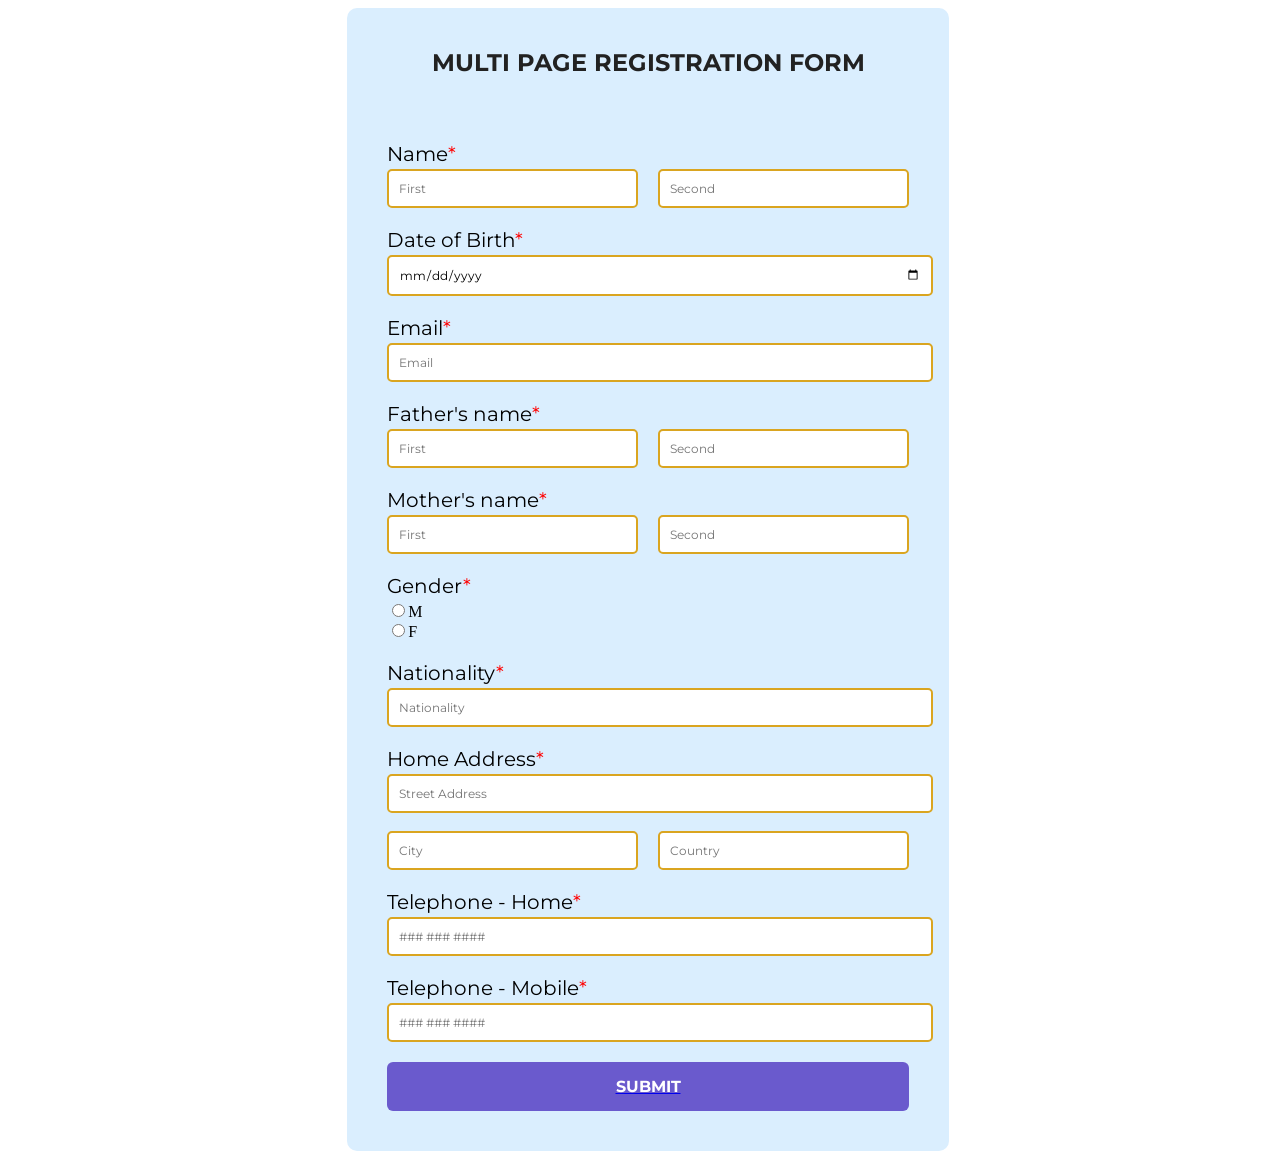
<file: netTantra_task-main/index.html>
<!DOCTYPE html>
<html lang="en" dir="ltr">

<head>
  <meta charset="utf-8">
  <meta name="viewport" content="width=device-width,initial-scale=1.0">

  <!-- css -->
  <link rel="stylesheet" type="text/css" href="styles.css">


  <title>Initial Registraion Form</title>
  <link rel="stylesheet" href="https://cdnjs.cloudflare.com/ajax/libs/font-awesome/5.10.0/css/all.min.css" integrity="sha512-PgQMlq+nqFLV4ylk1gwUOgm6CtIIXkKwaIHp/PAIWHzig/lKZSEGKEysh0TCVbHJXCLN7WetD8TFecIky75ZfQ==" crossorigin="anonymous"
    referrerpolicy="no-referrer" />
  <script src="indexvalidation.js"></script>
</head>

<body onload="document.registration.username.focus();">
  <div class="container"> 
    <div class="header">
      <h2>Multi page Registration Form</h2>
    </div>
    <form class="form" id="form" name='registration' onSubmit="return formValidation();">
      <div class="form-control">
        <label class="required" for="username">Name</label>
        <div class="inputy">
          <input type="text" name="username" placeholder="First" style="width:30em" autocomplete="off">
          <small>......</small>
          <input type="text" name="username" placeholder="Second" style="width:30em" autocomplete="off">
        </div>
      </div>
      <div class="form-control error">
        <label class="required" for="dob">Date of Birth</label>
        <input class="inputt" type="date" name="dob" placeholder="MM/DD/YYYY">
      </div>
      <div class="form-control error">
        <label class="required" for="email">Email</label>
        <input class="inputt" type="email" name="email" placeholder="Email" autocomplete="off">
      </div>
      <div class="form-control error">
        <label class="required" for="username">Father's name</label>
        <div class="inputy">
          <input type="text" name="username" placeholder="First" style="width:30em" autocomplete="off">
          <small>......</small>
          <input type="text" name="username" placeholder="Second" style="width:30em" autocomplete="off">
        </div>
      </div>
      <div class="form-control error">
        <label class="required" for="username">Mother's name</label>
        <div class="inputy">
          <input type="text" name="username" placeholder="First" style="width:30em" autocomplete="off">
          <small>......</small>
          <input type="text" name="username" placeholder="Second" style="width:30em" autocomplete="off">
        </div>
      </div>
      <div class="form-control error">
        <label class="required" for="gender">Gender</label><br>
        <input class="gender" type="radio" name="msex" value="male">M <br>
        <input class="gender" type="radio" name="fsex" value="female">F
      </div>
      <div class="form-control error">
        <label class="required" for="nationality">Nationality</label>
        <input class="inputt" type="text" name="nationality" placeholder="Nationality" autocomplete="off">
      </div>
      <div class="form-control error">
        <label class="required" for="address">Home Address</label>
        <input class="inputt" type="text" name="address" placeholder="Street Address" autocomplete="off">
        <br>
        <div class="inputy">
          <input type="text" name="city" placeholder="City" style="width:30em" autocomplete="off">
          <small>......</small>
          <input type="text" name="country" placeholder="Country" style="width:30em" autocomplete="off">
        </div>
      </div>
      <div class="form-control error">
        <label class="required" for="tphone">Telephone - Home</label>
        <input class="inputt" type="number" name="tphone" placeholder="### ### ####" autocomplete="off">
      </div>
      <div class="form-control error">
        <label class="required" for="tphone">Telephone - Mobile</label>
        <input class="inputt" type="number" name="tphone" placeholder="### ### ####" autocomplete="off">
      </div>
      <a href="./education.html">
        <input type="submit" name="submit" value="Submit" class="btn">
      </a>
    </form>
  </div>
</body>
</html>
</file>
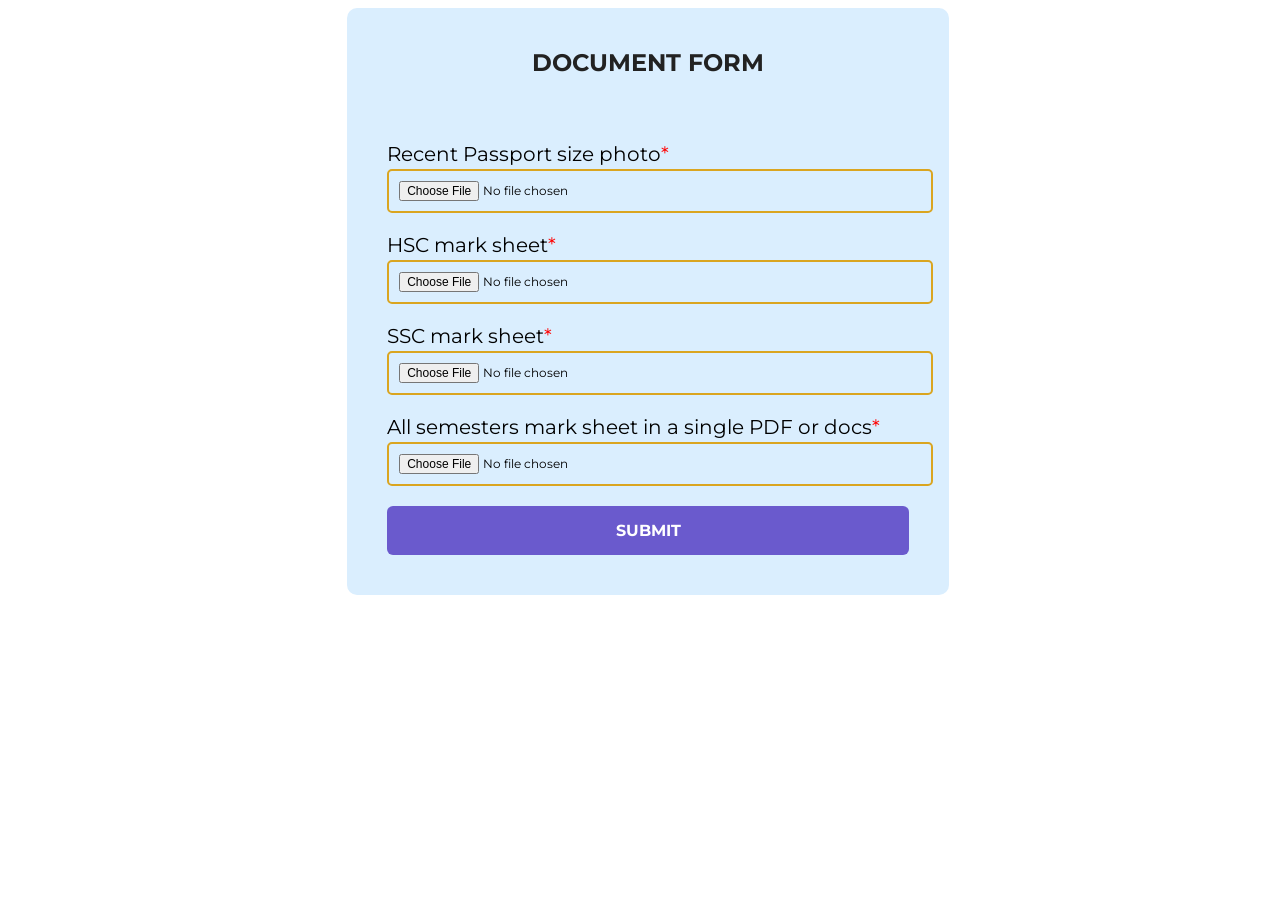
<file: netTantra_task-main/documents.html>
<!DOCTYPE html>
<html lang="en" dir="ltr">

<head>
  <meta charset="utf-8">
  <meta name="viewport" content="width=device-width,initial-scale=1.0">

  <!-- css -->
  <link rel="stylesheet" type="text/css" href="styles.css">


  <title>Registraion Form</title>
  <link rel="stylesheet" href="https://cdnjs.cloudflare.com/ajax/libs/font-awesome/5.10.0/css/all.min.css" integrity="sha512-PgQMlq+nqFLV4ylk1gwUOgm6CtIIXkKwaIHp/PAIWHzig/lKZSEGKEysh0TCVbHJXCLN7WetD8TFecIky75ZfQ==" crossorigin="anonymous"
    referrerpolicy="no-referrer" />
    <script src="docuvalidation.js"></script>
</head>
<body>
  <div class="container">
    <div class="header">
      <h2>Document Form</h2>
    </div>
    <form class="form" id="form">
      <div class="form-control">
        <label class="required" for="">Recent Passport size photo</label>
        <input class="inputt" type="file" name="file" id="file"  placeholder="" accept="application/*, image/jpeg ,image/x-png" autocomplete="off">
      </div>
      <div class="form-control">
        <label class="required" for="">HSC mark sheet</label>
        <input class="inputt" type="file" name="file1" id="file1" placeholder="" accept="application/*, image/jpeg ,image/x-png " autocomplete="off">
      </div>
      <div class="form-control">
        <label class="required" for="">SSC mark sheet</label>
        <input class="inputt" type="file" name="file2" id="file2" placeholder="" accept="application/* , image/jpeg ,image/x-png" autocomplete="off">
      </div>
      <div class="form-control">
        <label class="required" for="">All semesters mark sheet in a single PDF or docs</label>
        <input class="inputt" type="file" name="filey" id="filey" placeholder="" accept="application/*" autocomplete="off">
      </div>
      <input type="submit" name="" value="Submit" class="btn">
    </form>
  </div>
</body>
</html>
</file>
<file: netTantra_task-main/styles.css>
@import url('https://fonts.googleapis.com/css2?family=Montserrat:wght@500');

:root{
  --my-btn-font: 'Montserrat', sans-serif;
}
body{
  background-size: 100%;
  background-repeat: no-repeat;
  display: flex;
  align-items: flex-start;
  justify-content: center;
  min-height: 100vh;
  width: 100vw;
}
.container{
  background-color: #daeefe;
  border-radius: 10px;
  -webkit-border-radius: 10px;
  overflow: hidden;
  width: calc(100vw - 53vw);
  max-width: 100%;
}
.header{
  padding: 20px 5px 5px 5px;
}
.header h2{
  color: #222;
  font-family: var(--my-btn-font);
  font-size: 24px;
  text-transform: uppercase;
  text-align: center;
}
.form{
  padding: 40px;
}
.form-control{
  margin-bottom: 20px;
  position: relative;
}
.form-control label{
  display: inline-block;
  font-family: var(--my-btn-font);
  font-size: 20px;
  margin-bottom: 3px;
}
.required:after {
    content:"*";
    color: red;
}
.form-control .inputt{
width: 100%;
}
.form-control .inputy{
display: flex;
width: ;
}
.form-control .inputy small{
  visibility: hidden;
}
.form-control input{
  border: 2px solid #daa520;
  border-radius: 5px;
  display: block;
  font-family: var(--my-btn-font);
  font-size: 12px;
  padding: 10px;
}
.form-control .gender{
display: inline-flex;
}

.form-control input:focus{
  outline: 0;
  border-color: #daa520;
}


.form-control i{
  position: absolute;
  visibility: hidden;
}


.form .btn{
  background: #6a5acd;
  border-radius: 6px;
  border: none;
  outline: none;
  color: #fff;
  display: block;
  font-family: var(--my-btn-font);
  font-size: 16px;
  padding: 15px 0;
  margin-top: 20px;
  width: 100%;
  font-weight: bold;
  text-transform:  uppercase;
  transition: all 1s ease;
}
.form .btn:hover{
  background-color: #3c3c3c;
}
@media (max-width:998px) {
  .container{
    width: calc(100vw - 35vw);
  max-width: 100% ;
}
}
</file>
